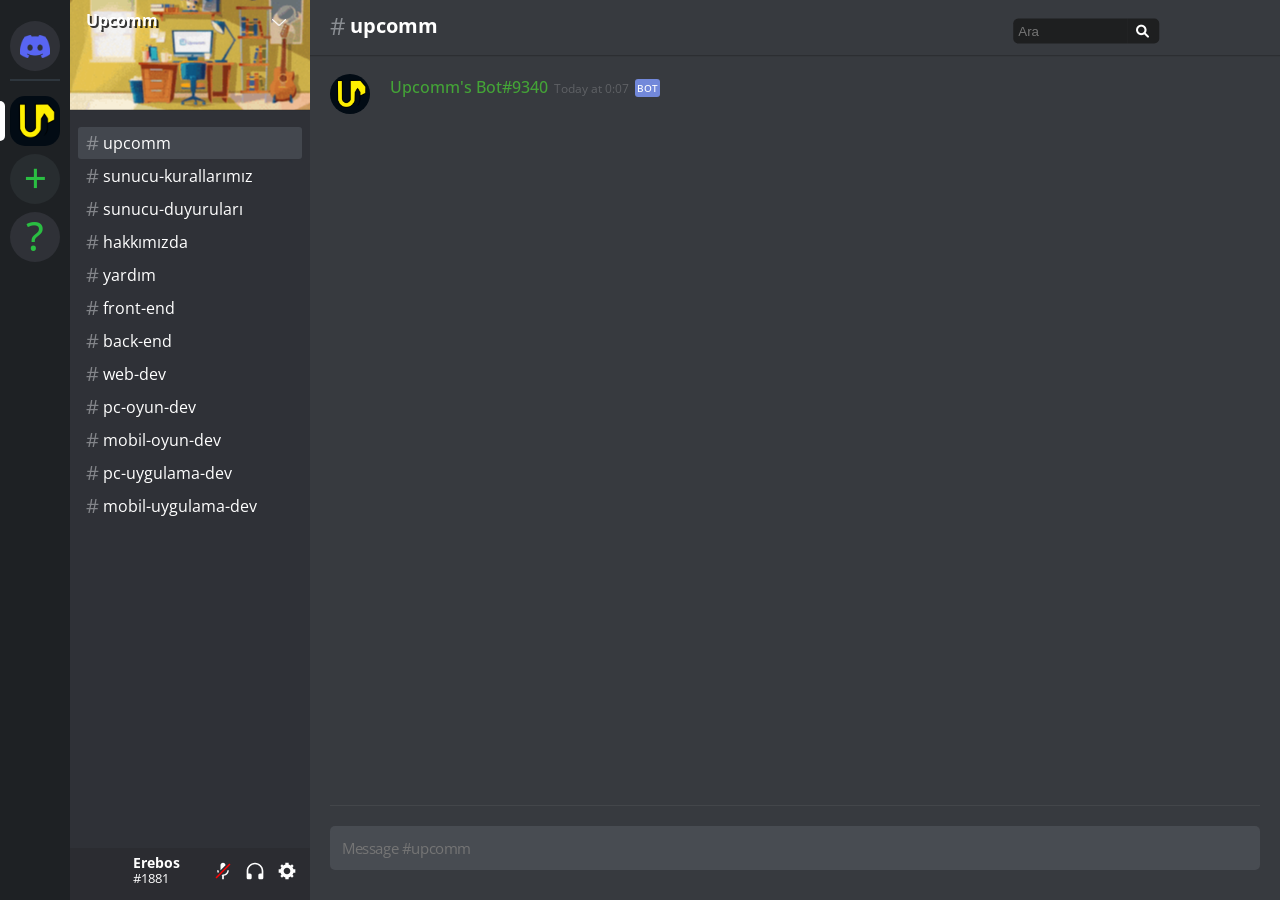
<file: index.html>
<!DOCTYPE html>
<html lang="en">

<head>
    <meta charset="UTF-8">
    <meta http-equiv="X-UA-Compatible" content="IE=edge">
    <meta name="viewport" content="width=device-width, initial-scale=1.0">
    <meta name="description" content="Upcomm, Discord Yazılım Topluluğu.">
    <meta name="keywords" content="Upcomm Yazılım Discord Sunucu Kod">
    <meta name="author" content="Upcomm">

    <link rel="stylesheet" href="https://cdnjs.cloudflare.com/ajax/libs/font-awesome/4.7.0/css/font-awesome.min.css">
    <link rel="stylesheet" href="https://cdnjs.cloudflare.com/ajax/libs/font-awesome/6.0.0/css/all.min.css"
        integrity="sha512-9usAa10IRO0HhonpyAIVpjrylPvoDwiPUiKdWk5t3PyolY1cOd4DSE0Ga+ri4AuTroPR5aQvXU9xC6qOPnzFeg=="
        crossorigin="anonymous" referrerpolicy="no-referrer" />
    <link rel="Shortcut Icon" href="img/upcomm.gif" type="image/x-icon">

    <link rel="stylesheet" href="css/style.css">
    <title>Upcomm</title>
</head>

<body>
    <div id="demo">
        <div class="discord-app-mount">
            <div class="discord-app">
                <div class="app-buttons"></div>
                <div class="guilds">
                    <div onclick="location.href='https://discord.gg/yazilimcimekani'" id="dicord-guild" class="guild"
                        style="background-size: 60%; background-image: url(img/discord.png);">

                    </div>
                    <hr width="80%" align="left" color="#2e363d" size="2">
                    <br>

                    <div class="guild selected" style="background-image: url(img/upcomm.png);">

                    </div>

                    <div class="guild guild-add">
                        <div class="widget">
                            <label class="button" for="widget-popup"></label>
                            <input type="checkbox" id="widget-popup">
                            <div class="widgetpopup">
                                <label for="widget-popup"></label>
                                <div class="inner">
                                    <div class="title">
                                        <label for="widget-popup">

                                        </label>
                                    </div>
                                    <div class="widcontect">
<iframe src="https://discord.com/widget?id=1029059286132871319&theme=dark" width="350" height="500" allowtransparency="true" frameborder="0" sandbox="allow-popups allow-popups-to-escape-sandbox allow-same-origin allow-scripts"></iframe>
                                    </div>
                                </div>
                            </div>
                        </div>
                    </div>

                    <div class="guild guild-compass" style="background-image: url();">
                        <div class="popup-container">
                            <label class="button" for="login-popup"></label>
                            <input type="checkbox" id="login-popup">
                            <div class="popup">
                                <label for="login-popup"></label>
                                <div class="inner">
                                    <div class="title">
                                        <label for="login-popup">

                                        </label>
                                    </div>
                                    <div class="content">
                                        <h1>Upcomm Nedir?</h1>
                                        <p>Upcomm Discord'da Yazılımcıların Oluşturmuş Olduğu Topluluktur. Siz de
                                            Discord Topluluk Sunucumuza Katılarak Bu Topluluğa Dahil Olabilirsiniz. <br>
                                            https://discord.gg/yazilimcimekani</p>
                                        <img src="img/upcomm-discord.png" style="height: 200px;" alt="">
                                    </div>
                                </div>
                            </div>
                        </div>
                    </div>
                </div>
                <div class="channels">
                    <div class="header">
                        <strong style="text-shadow: 2px 2px #000000c7;">Upcomm</strong>
                        <img class="down-arrow" src="img/icons8-down-arrow-32.png" alt="">
                    </div>
                    <div class="channel-wrapper"></div>
                    <div class="user"></div>

                    <section class="panel">
                        <div class="user-info">
                            <div class="avatar-wrapper">
                                <div class="status-holder">
                                    <div class="user-status-icon"></div>
                                </div>
                            </div>
                            <div class="name-tag-container">
                                <h1 class="username tipper-boi" data-tip="Kullanıcı Adını Kopyalamak İçin Tıkla">Erebos
                                </h1>
                                <div class="roller">
                                    <p class="status-emoji">#1881</p>
                                </div>
                            </div>
                        </div>
                        <div class="button-container">
                            <button class="switcher tipper-boi" data-tip="Susturmayı Kaldır">
                                <svg aria-hidden="false" width="20" height="20" viewBox="0 0 24 24">
                                    <path
                                        d="M6.7 11H5C5 12.19 5.34 13.3 5.9 14.28L7.13 13.05C6.86 12.43 6.7 11.74 6.7 11Z"
                                        fill="currentColor"></path>
                                    <path
                                        d="M9.01 11.085C9.015 11.1125 9.02 11.14 9.02 11.17L15 5.18V5C15 3.34 13.66 2 12 2C10.34 2 9 3.34 9 5V11C9 11.03 9.005 11.0575 9.01 11.085Z"
                                        fill="currentColor"></path>
                                    <path
                                        d="M11.7237 16.0927L10.9632 16.8531L10.2533 17.5688C10.4978 17.633 10.747 17.6839 11 17.72V22H13V17.72C16.28 17.23 19 14.41 19 11H17.3C17.3 14 14.76 16.1 12 16.1C11.9076 16.1 11.8155 16.0975 11.7237 16.0927Z"
                                        fill="currentColor"></path>
                                    <path
                                        d="M21 4.27L19.73 3L3 19.73L4.27 21L8.46 16.82L9.69 15.58L11.35 13.92L14.99 10.28L21 4.27Z"
                                        class="strikethrough-1n4ekb" fill="red"></path>
                                </svg>
                            </button>
                            <button class="switcher tipper-boi" data-tip="Sağırlaştır">
                                <svg width="20" height="20" viewBox="0 0 24 24">
                                    <path
                                        d="M12 2.00305C6.486 2.00305 2 6.48805 2 12.0031V20.0031C2 21.1071 2.895 22.0031 4 22.0031H6C7.104 22.0031 8 21.1071 8 20.0031V17.0031C8 15.8991 7.104 15.0031 6 15.0031H4V12.0031C4 7.59105 7.589 4.00305 12 4.00305C16.411 4.00305 20 7.59105 20 12.0031V15.0031H18C16.896 15.0031 16 15.8991 16 17.0031V20.0031C16 21.1071 16.896 22.0031 18 22.0031H20C21.104 22.0031 22 21.1071 22 20.0031V12.0031C22 6.48805 17.514 2.00305 12 2.00305Z"
                                        fill="currentColor"></path>
                                </svg></svg>
                            </button>
                            <button class="switcher tipper-boi" data-tip="Kullanıcı Ayarları">
                                <svg aria-hidden="false" width="20" height="20" viewBox="0 0 24 24">
                                    <path fill="currentColor" fill-rule="evenodd" clip-rule="evenodd"
                                        d="M19.738 10H22V14H19.739C19.498 14.931 19.1 15.798 18.565 16.564L20 18L18 20L16.565 18.564C15.797 19.099 14.932 19.498 14 19.738V22H10V19.738C9.069 19.498 8.203 19.099 7.436 18.564L6 20L4 18L5.436 16.564C4.901 15.799 4.502 14.932 4.262 14H2V10H4.262C4.502 9.068 4.9 8.202 5.436 7.436L4 6L6 4L7.436 5.436C8.202 4.9 9.068 4.502 10 4.262V2H14V4.261C14.932 4.502 15.797 4.9 16.565 5.435L18 3.999L20 5.999L18.564 7.436C19.099 8.202 19.498 9.069 19.738 10ZM12 16C14.2091 16 16 14.2091 16 12C16 9.79086 14.2091 8 12 8C9.79086 8 8 9.79086 8 12C8 14.2091 9.79086 16 12 16Z">
                                    </path>
                                </svg>

                                <div class="setting-container">
                                    <label class="button" for="setting-popup"></label>
                                    <input type="checkbox" id="setting-popup">
                                    <div class="setting">
                                        <label for="setting-popup"></label>
                                        <div class="inner">
                                            <div class="title">
                                                <label for="setting-popup">

                                                </label>
                                            </div>
                                            <div class="content">
                                                
                                            </div>
                                        </div>
                                    </div>
                                </div>
                            </button>
                        </div>
                    </section>
                </div>
                <div class="chat">
                    <div class="header">upcomm</div>
                    <div class="messages-wrapper">
                        <div class="messages"></div>
                    </div>
                    <div class="input-wrapper">
                        <div class="input">
                            <textarea placeholder="Message #upcomm" disabled="disabled"></textarea>
                        </div>
                    </div>
                    <div class="searchbar">
                        <div class="wrap">
                            <div class="search">
                                <input type="text" class="searchTerm" placeholder="Ara">
                                <button type="submit" class="searchButton">
                                    <i class="fa fa-search"></i>
                                </button>
                            </div>
                        </div>
                    </div>
                </div>
            </div>
        </div>
    </div>
    <script src="js/script.js"></script>
</body>

</html>
</file>
<file: css/style.css>
@import url('https://fonts.googleapis.com/css?family=Open+Sans:300,400,500,700');

body {
    margin: 0;
    font-family: 'Open Sans', Helvetica Neue, Helvetica, Arial, sans-serif;
    font-size: 16px;
    overflow: hidden;
    background: #2e363d;
}

#demo {
    background: #2e363d;
    text-align: center;
}

#demo .title {
    font-size: 2.5em;
    font-weight: 700;
    color: white;
}

.down-arrow {
    height: 7px;
    margin-left: 110px;
}

#demo .invite-now-wrapper {
    height: 102px;
}

#demo .invite-now-wrapper .invite-now {
    display: inline-block;
    font-size: 2em;
    font-weight: 700;
    line-height: 1em;
    color: #2e363d;
    cursor: pointer;
    padding: 0.5em 2em;
    margin-bottom: 1em;
    background-color: white;
    border-radius: 40px;
    border-bottom: 6px solid #bbdbf7;
    transition: 200ms;
    user-select: none;
}

#demo .invite-now-wrapper .invite-now:hover {
    border-bottom-width: 10px;
    margin-top: -4px;
}

#demo .invite-now-wrapper .invite-now:active {
    border-bottom-width: 4px;
    margin-top: 2px;
    transition: 50ms;
}

#demo .discord-app-mount {
    text-align: left;
    height: 700px;
    position: relative;
}

.discord-app {
    font-size: 16px;
    user-select: none;
    color: white;
    height: 100%;
    background: #36393f;
    position: fixed;
    bottom: 0;
    overflow: hidden;
    width: 100%;
}

.discord-app ::-webkit-scrollbar {
    width: 14px;
}

.discord-app ::-webkit-scrollbar-thumb,
.discord-app ::-webkit-scrollbar-track-piece {
    border-radius: 7px;
    background-clip: padding-box;
    border: 3px solid #373a3f;
}

.discord-app ::-webkit-scrollbar-thumb {
    background-color: #1e2124;
}

.discord-app ::-webkit-scrollbar-track-piece {
    background-color: #2f3137;
}

.discord-app .app-buttons,
.discord-app .app-buttons:before,
.discord-app .app-buttons:after {
    content: '';
    width: 10px;
    height: 10px;
    cursor: pointer;
    border-radius: 50%;
    position: absolute;
    z-index: 4;
    transition: 100ms;
}

.discord-app .emoji {
    height: 1rem;
    width: 1rem;
    min-height: 22px;
    min-width: 22px;
    margin: 0 0.05em 0 0.1em !important;
    vertical-align: -0.4em;
    object-fit: contain;
}

.discord-app .guilds,
.discord-app .channels,
.discord-app .chat {
    position: absolute;
    top: 0;
    bottom: 0;
}

.discord-app .guilds {
    width: 70px;
    padding: 36px 0 18px 10px;
    box-sizing: border-box;
    background: #1e2124;
    overflow-y: auto;
    left: 0;
}

#dicord-guild:hover {
    border-radius: 15px;
    transition: 0.4s;
}

.discord-app .guilds .guild {
    width: 50px;
    height: 50px;
    margin-top: -15px;
    background: #2f3137;
    border-radius: 50%;
    cursor: pointer;
    background-position: center;
    background-repeat: no-repeat;
    background-size: cover;
    position: relative;
    transition: 0.4s;
}

.discord-app .guilds .guild.selected {
    border-radius: 15px;
}

.discord-app .guilds .guild.selected:before {
    content: '';
    display: block;
    width: 10px;
    height: 40px;
    background: white;
    border-radius: 20px;
    position: absolute;
    top: 50%;
    left: -15px;
    margin-top: -20px;
}

.discord-app .guilds .guild.guild-add {
    background: #282d30;
    color: #2abe42;
    font-size: 40px;
    font-weight: 500;
    line-height: 100%;
    vertical-align: baseline;
    text-align: center;
    transition: border-color 250ms ease, color 250ms ease;
}

.discord-app .guilds .guild.guild-add:after {
    content: '+';
    position: relative;
    top: 4px;
}

.discord-app .guilds .guild.guild-add:hover {
    background: #2abe42;
    color: rgba(255, 255, 255, 0.75);
}


.discord-app .guilds .guild.guild-compass {
    color: #2abe42;
    font-size: 40px;
    font-weight: 500;
    line-height: 100%;
    vertical-align: baseline;
    text-align: center;
    transition: border-color 250ms ease, color 250ms ease;
}

.discord-app .guilds .guild.guild-compass:after {
    content: '?';
    position: relative;
    top: 4px;
}

.discord-app .guilds .guild.guild-compass:hover {
    background: #2abe42;
    color: rgba(255, 255, 255, 0.75);
}

.discord-app .guilds .guild+.guild {
    margin-top: 8px;
    transition: 0.4s;
}

.discord-app .guilds .guild+.guild:hover {
    border-radius: 30%;
}

.discord-app .channels .header,
.discord-app .chat .header {
    height: 56px;
    color: white;
    z-index: 9;
    line-height: 40px;
    text-overflow: ellipsis;
    white-space: nowrap;
    box-sizing: border-box;
    border-bottom: 1px solid rgba(0, 0, 0, 0.2);
    box-shadow: 0 1px 0 rgba(0, 0, 0, 0.06);
}

.header {
    background-image: url(../img/upcomm.gif);
}

.chat .header {
    background: transparent;
}

.discord-app .channels ::-webkit-scrollbar,
.discord-app .chat textarea ::-webkit-scrollbar {
    width: 8px;
}

.discord-app .channels ::-webkit-scrollbar-thumb,
.discord-app .chat textarea ::-webkit-scrollbar-thumb,
.discord-app .channels ::-webkit-scrollbar-track-piece,
.discord-app .chat textarea ::-webkit-scrollbar-track-piece {
    border-color: rgba(0, 0, 0, 0);
    border-radius: 4px;
    border-style: solid;
    border-width: 3px;
}

.discord-app .channels ::-webkit-scrollbar-thumb,
.discord-app .chat textarea ::-webkit-scrollbar-thumb {
    background-color: #212326;
    border: 2px solid rgba(0, 0, 0, 0);
}

.discord-app .channels ::-webkit-scrollbar-track,
.discord-app .chat textarea ::-webkit-scrollbar-track {
    background-color: rgba(0, 0, 0, 0);
    border: 2px solid rgba(0, 0, 0, 0);
    visibility: hidden;
}

.discord-app .channels ::-webkit-scrollbar-track-piece,
.discord-app .chat textarea ::-webkit-scrollbar-track-piece {
    background-color: rgba(0, 0, 0, 0);
}

.discord-app .channels ::-webkit-scrollbar-corner,
.discord-app .chat textarea ::-webkit-scrollbar-corner {
    background-color: rgba(0, 0, 0, 0);
}

.discord-app .channels {
    background-color: #2f3137;
    width: 240px;
    left: 70px;
}

.discord-app .channels .header {
    font-weight: 500;
    padding: 0 16px;
    cursor: pointer;
    transition: background-color 150ms ease;
    background-repeat: no-repeat;
    background-position: center center;
    z-index: 3;
    height: 110px;
}

.discord-app .channels .header:hover {
    background-color: rgba(0, 0, 0, 0.2);
}

.discord-app .channels .channel-wrapper {
    padding-top: 16px;
    overflow-y: auto;
    position: absolute;
    top: 110px;
    bottom: 52px;
    left: 0;
    right: 0;
}

.discord-app .channels .channel-wrapper .channel {
    width: 224px;
    height: 32px;
    line-height: 32px;
    padding: 0 8px;
    margin: 1px 0 1px 8px;
    border-radius: 3px;
    box-sizing: border-box;
    transition: 50ms;
}

.discord-app .channels .channel-wrapper .channel.selected {
    background-color: rgba(80, 85, 94, 0.6);
}

.discord-app .channels .channel-wrapper .channel:not(.selected) {
    cursor: pointer;
}

.discord-app .channels .channel-wrapper .channel:not(.selected):hover {
    background-color: #36393f;
}

.discord-app .channels .channel-wrapper .channel:before {
    content: '#';
    font-size: 20px;
    font-weight: 400;
    color: rgba(186, 188, 191, 0.6);
    margin-right: 4px;
    vertical-align: top;
}

.discord-app .channels .user {
    height: 52px;
    background-color: rgba(33, 35, 38, 0.3);
    position: absolute;
    left: 0;
    right: 0;
    bottom: 0;
}

.discord-app .chat {
    background-color: #373a3f;
    left: 310px;
    right: 0;
}

.discord-app .chat .header {
    padding: 0 5px 0 20px;
    font-weight: 700;
    font-size: 20px;
    line-height: 52px;
}

.discord-app .chat .header:before {
    content: '#';
    margin-right: 4px;
    color: #8a8e93;
    font-size: 24px;
    font-weight: 400;
    vertical-align: top;
}

.discord-app .chat .messages-wrapper {
    overflow-x: hidden;
    overflow-y: auto;
    position: absolute;
    top: 56px;
    left: 0;
    right: 0;
    bottom: 95px;
}

.discord-app .chat .messages {
    left: 0;
    right: 0;
    bottom: 0;
}

.discord-app .chat .messages.attached {
    position: absolute;
    bottom: 0;
}

.discord-app .chat .messages.hide {
    transform: translate3D(50px, 0, 0);
    opacity: 0;
    transition: 300ms ease-in;
}

.discord-app .chat .message-group {
    margin: 0 6px 0 20px;
    padding: 0;
    overflow: hidden;
    opacity: 0;
    max-height: 0;
    transform: perspective(600px) translate3D(0, 0, -50px);
    transition: 1000ms max-height, 100ms padding, 200ms opacity, 400ms transform;
}

.discord-app .chat .message-group+.message-group {
    border-top: 1px solid rgba(255, 255, 255, 0.04);
}

.discord-app .chat .message-group.animate-in {
    padding: 20px 0;
    opacity: 1;
    max-height: 1000px;
    transform: perspective(600px) translate3D(0, 0, 0);
}

.discord-app .chat .message-group .avatar,
.discord-app .chat .message-group .comment {
    vertical-align: top;
    display: inline-block;
}

.discord-app .chat .message-group .avatar {
    width: 40px;
    height: 40px;
    background-color: rgba(255, 255, 255, 0.1);
    background-size: cover;
    border-radius: 50%;
    margin: -2px 20px 0 0;
}

.discord-app .chat .message-group .comment {
    width: 550px;
}

.discord-app .chat .message-group .username-wrapper {
    font-size: 0;
}

.discord-app .chat .message-group .username-wrapper .username,
.discord-app .chat .message-group .username-wrapper .bot-tag,
.discord-app .chat .message-group .username-wrapper .timestamp {
    display: inline-block;
    vertical-align: baseline;
    font-size: 1rem;
}

.discord-app .chat .message-group .username-wrapper .username {
    font-weight: 500;
    cursor: pointer;
}

.discord-app .chat .message-group .username-wrapper .username:hover {
    text-decoration: underline;
}

.discord-app .chat .message-group .username-wrapper .bot-tag {
    background-color: #7288da;
    color: white;
    border-radius: 3px;
    font-size: 10px;
    font-weight: 500;
    line-height: 16px;
    margin-left: 6px;
    padding: 1px 2px;
    text-transform: uppercase;
    vertical-align: bottom;
}

.discord-app .chat .message-group .username-wrapper .bot-tag:before {
    content: 'BOT';
}

.discord-app .chat .message-group .username-wrapper .timestamp {
    font-size: 0.75rem;
    color: rgba(255, 255, 255, 0.2);
    margin-left: 6px;
}

.discord-app .chat .message {
    opacity: 0;
    transform: perspective(600px) translate3D(0, 0, -50px);
    transition: opacity 800ms, 250ms transform;
}

.discord-app .chat .message.animate-in {
    opacity: 1;
    transform: perspective(600px) translate3D(0, 0, 0);
}

.discord-app .chat .message .message-text {
    color: rgba(255, 255, 255, 0.7);
    font-size: 0.9375rem;
    line-height: 1.1em;
    margin-top: 6px;
    white-space: pre-wrap;
    word-wrap: break-word;
}

.discord-app .chat .message .embed {
    display: flex;
    max-width: 520px;
    margin-top: 5px;
    position: relative;
}

.discord-app .chat .message .embed .embed-pill {
    width: 4px;
    border-radius: 3px 0 0 3px;
    background-color: #4f545c;
    flex-shrink: 0;
}

.discord-app .chat .message .embed .embed-rich {
    display: flex;
    box-sizing: border-box;
    flex-direction: column;
    background-color: rgba(46, 48, 54, 0.3);
    border-color: rgba(46, 48, 54, 0.6);
    border-radius: 0 3px 3px 0;
    padding: 8px 10px;
    position: relative;
}

.discord-app .chat .message .embed .embed-rich .embed-footer-icon,
.discord-app .chat .message .embed .embed-rich .embed-footer {
    vertical-align: baseline;
}

.discord-app .chat .message .embed .embed-rich .embed-footer-icon {
    border-radius: 2.45px;
    float: left;
    height: 18px;
    margin-right: 10px;
    object-fit: contain;
    width: 18px;
}

.discord-app .chat .message .embed .embed-rich .embed-footer {
    color: rgba(255, 255, 255, 0.6);
    display: inline-block;
    font-size: 0.75rem;
    font-weight: 500;
    letter-spacing: 0;
    transform: translate3d(0, -3px, 0);
}

.discord-app .chat .input-wrapper {
    padding: 20px 0 30px;
    box-sizing: border-box;
    border-top: 1px solid rgba(255, 255, 255, 0.06);
    position: absolute;
    left: 20px;
    right: 20px;
    bottom: 0;
}

.discord-app .chat .input-wrapper .input {
    height: 44px;
    background-color: rgba(114, 118, 126, 0.3);
    border-radius: 5px;
}

.discord-app .chat .input-wrapper .input textarea {
    font-family: inherit;
    height: auto;
    background-color: rgba(0, 0, 0, 0);
    color: rgba(255, 255, 255, 0.7);
    padding: 10px 38px 10px 12px;
    appearance: none;
    border: none;
    font-size: 0.9375rem;
    font-weight: 400;
    letter-spacing: -0.025rem;
    line-height: 1.25rem;
    margin: 2px 2px 2px 0;
    max-height: 144px;
    min-height: 20px;
    outline: none;
    resize: none;
    width: 100%;
}

.discord-app .chat .message .embed .embed-content {
    display: flex;
    margin-bottom: 10px;
    width: 100%;
}

.discord-app .chat .message .embed .embed-content .embed-inner-content {
    flex: 1;
}

.discord-app .chat .message .embed .embed-content .embed-inner-content .embed-title {
    color: white;
    font-size: 0.875rem;
}

.discord-app .chat .message .embed .embed-content .embed-inner-content .embed-fields {
    display: flex;
    flex-direction: row;
    flex-wrap: wrap;
    margin-top: -10px;
    color: rgba(255, 255, 255, 0.6);
}

.discord-app .chat .message .embed .embed-content .embed-inner-content .embed-fields .embed-field {
    flex: 0;
    max-width: 506px;
    min-width: 100%;
    padding-top: 10px;
}

.discord-app .chat .message .embed .embed-content .embed-inner-content .embed-fields .embed-field.embed-field-inline {
    flex: 1;
    flex-basis: auto;
    min-width: 150px;
}

.discord-app .chat .message .embed .embed-content .embed-inner-content .embed-fields .embed-field .embed-field-name {
    color: white;
    font-size: 0.825rem;
    font-weight: 500;
    margin-bottom: 4px;
}

.discord-app .chat .message .embed .embed-content .embed-inner-content .embed-fields .embed-field .embed-field-value {
    color: rgba(255, 255, 255, 0.7);
    font-size: 0.775rem;
    font-weight: 400;
    line-height: 0.9625rem;
    white-space: pre-line;
}

.discord-app .chat .message .embed .embed-content .embed-thumb {
    border-radius: 3px;
    flex-shrink: 0;
    margin-left: 20px;
    max-height: 300px;
    max-width: 450px;
    bottom: 0;
    position: fixed;
    object-fit: contain;
    width: auto;
}



.panel {
    width: 220px;
    margin-top: 42.7vw;
    margin-left: 1vw;
    background: transparent;
    display: flex;
    align-items: center;
    padding: 0rem 0rem;
    z-index: 1;
    border-radius: 12px;
    position: fixed;
    bottom: 0;
}

.panel:hover .tag,
.panel:hover .status-emoji {
    transform: translateY(-128%);
}

.avatar-wrapper {
    margin-right: 10px;
    margin-top: 1.0vw;
    position: absoflute;
    background-image: url(../img/upcomm.png);
    width: 40px;
    height: 40px;
    border-radius: 50%;
    object-fit: cover;
}

.user-info {
    display: flex;
    flex-grow: 1;
    position: relative;
}

.username {
    font-size: 0.9rem;
    cursor: pointer;
    font-weight: 700;
    margin-bottom: -7px;
}

.tipper-boi::after,
.tipper-boi::before {
    font-size: 0.64rem;
    pointer-events: none;
    opacity: 0;
    transition: opacity 64ms, transform 128ms cubic-bezier(0.43, 0.09, 0.38, 2.56);
}

.tipper-boi::before {
    content: attr(data-tip);
    position: absolute;
    width: max-content;
    left: 50%;
    top: 0;
    transform: translate(-50%, -132%) scale(0.98);
    font-size: 1vw;
    color: var(#ffffff);
    background: var(#000000);
    padding: 8px 12px;
    border-radius: 4px;
    font-weight: normal;
    box-shadow: 0 8px 16px rgba(0, 0, 0, 0.527);
}

.tipper-boi::after {
    content: "";
    position: absolute;
    width: 10px;
    height: 10px;
    top: 0;
    background: var(#000000);
    left: 50%;
    transform: translate(-50%, -172%) rotate(45deg) scale(0.98);
    z-index: -1;
}

.tipper-boi:hover::before,
.tipper-boi:hover::after {
    opacity: 1;
}

.tipper-boi:hover::after {
    transform: translate(-50%, -172%) rotate(45deg) scale(0.98);
}

.tipper-boi:hover::before {
    transform: translate(-50%, -132%) scale(1);
}

.roller {
    color: var(#b9bbbe);
    overflow: hidden;
}

.status-emoji {
    font-size: 0.8rem;
    margin-top: 4px;
}

.button-container {
    display: flex;
}

.switcher {
    width: 32px;
    height: 32px;
    border: 0;
    background: transparent;
    border-radius: 4px;
    cursor: pointer;
    color: inherit;
    display: flex;
    justify-content: center;
    align-items: center;
    position: relative;
}

.switcher:hover {
    background: var(#45494e);
}

.popup-container .button {
    position: fixed;
    width: 50px;
    height: 50px;
    margin-left: -3vw;
    line-height: 40px;
    background: transparent;
    padding: 0 25px;
    border-radius: 50px;
    font-size: 14px;
    cursor: pointer;
    z-index: 99;
}

.popup-container .popup {
    position: fixed;
    top: 0;
    left: 0;
    width: 100%;
    height: 100%;
    background: rgba(0, 0, 0, 0.753);
    z-index: 10;
    opacity: 0;
    visibility: hidden;
    transition: 400ms all;
}

.popup-container .popup>label {
    position: absolute;
    top: 0;
    left: 0;
    width: 100%;
    height: 100%;
    cursor: pointer;
}

.popup-container .popup .inner {
    position: absolute;
    top: 100%;
    left: 50%;
    transform: translate(-50%, -50%);
    background: transparent;
    min-width: 800px;
    box-sizing: border-box;
    transition: 400ms all;
    z-index: 10;
    max-height: 100%;
    overflow: auto;
}

.popup-container .popup .inner .title {
    height: 40px;
    display: flex;
    justify-content: space-between;
    align-items: center;
    padding: 0 15px;
    position: sticky;
    top: 0;
    background: transparent;
}

.popup-container .popup .inner .title label {
    margin-left: 60vw;
    font-size: 24px;
    color: #999;
    cursor: pointer;
}

.popup-container .popup .inner .title label:hover {
    color: #222;
}

.popup-container .popup .inner .content {
    padding: 5px 15px 15px;
}

.popup-container .popup .inner .content ul li {
    margin-bottom: 15px;
}

.popup-container .popup .inner .content ul li:last-child {
    margin-bottom: 0;
}

.popup-container .popup .inner .content ul li input {
    width: 100%;
    box-sizing: border-box;
    border: none;
    border-bottom: 1px solid #ddd;
    padding-bottom: 10px;
    font-size: 12px;
}

.popup-container .popup .inner .content p:last-child {
    margin-bottom: 0;
}

.popup-container .popup .inner .content .close-btn {
    margin-top: 15px;
    padding-top: 15px;
    border-top: 1px solid #ddd;
}

.popup-container .popup .inner .content .close-btn label {
    background: rgba(0, 0, 0, 0.05);
    display: block;
    line-height: 30px;
    text-align: center;
    font-size: 13px;
    color: #444;
    border-radius: 3px;
    cursor: pointer;
}

.popup-container .popup .inner .content .close-btn label:hover {
    background: rgba(0, 0, 0, 0.1);
}

.popup-container .popup .inner .content h1 {
    color: #2abe42;
    float: left;
    margin-left: 100px;
}

.popup-container .popup .inner .content p {
    font-size: 2vw;
    color: white;
    float: top;
    margin-top: 150px;
}

.popup-container .popup .inner .content img {
    position: relative;
    float: right;
    margin-right: 150px;
}

.popup-container>input {
    position: absolute;
    left: -9999px;
    opacity: 0;
}

.popup-container>input:checked+.popup {
    opacity: 1;
    visibility: visible;
}

.popup-container>input:checked+.popup .inner {
    top: 50%;
}


/* */

.setting-container .button {
    position: fixed;
    width: 50px;
    height: 50px;
    margin-left: -3vw;
    line-height: 40px;
    background: transparent;
    padding: 0 25px;
    border-radius: 50px;
    font-size: 14px;
    cursor: pointer;
    z-index: 99;
}

.setting-container .setting {
    position: fixed;
    top: 0;
    left: 0;
    width: 100%;
    height: 100%;
    background: rgba(0, 0, 0, 0.548);
    z-index: 10;
    opacity: 0;
    visibility: hidden;
    transition: 400ms all;
}

.setting-container .setting>label {
    position: absolute;
    top: 0;
    left: 0;
    width: 100%;
    height: 100%;
    cursor: pointer;
}

.setting-container .setting .inner {
    position: absolute;
    top: 100%;
    left: 50%;
    transform: translate(-50%, -50%);
    background: transparent;
    min-width: 800px;
    box-sizing: border-box;
    transition: 400ms all;
    z-index: 10;
    max-height: 100%;
    overflow: auto;
}

.setting-container .setting .inner .title {
    height: 40px;
    display: flex;
    justify-content: space-between;
    align-items: center;
    padding: 0 15px;
    position: sticky;
    top: 0;
    background: transparent;
}

.setting-container .setting .inner .title label {
    margin-left: 60vw;
    font-size: 24px;
    color: #999;
    cursor: pointer;
}

.setting-container .setting .inner .title label:hover {
    color: #222;
}

.setting-container .setting .inner .content {
    padding: 5px 15px 15px;
}

.setting-container .setting .inner .content ul li {
    margin-bottom: 15px;
}

.setting-container .setting .inner .content ul li:last-child {
    margin-bottom: 0;
}

.setting-container .setting .inner .content ul li input {
    width: 100%;
    box-sizing: border-box;
    border: none;
    border-bottom: 1px solid #ddd;
    padding-bottom: 10px;
    font-size: 12px;
}

.setting-container .setting .inner .content p:last-child {
    margin-bottom: 0;
}

.setting-container .setting .inner .content .close-btn {
    margin-top: 15px;
    padding-top: 15px;
    border-top: 1px solid #ddd;
}

.setting-container .setting .inner .content .close-btn label {
    background: rgba(0, 0, 0, 0.05);
    display: block;
    line-height: 30px;
    text-align: center;
    font-size: 13px;
    color: #444;
    border-radius: 3px;
    cursor: pointer;
}

.setting-container .setting .inner .content .close-btn label:hover {
    background: rgba(0, 0, 0, 0.1);
}



.setting-container>input {
    position: absolute;
    left: -9999px;
    opacity: 0;
}

.setting-container>input:checked+.setting {
    opacity: 1;
    visibility: visible;
}

.setting-container>input:checked+.setting .inner {
    top: 50%;
}


/* */

.widget .button {
    position: fixed;
    width: 50px;
    height: 50px;
    margin-left: -3vw;
    line-height: 40px;
    background: transparent;
    padding: 0 25px;
    border-radius: 50px;
    font-size: 14px;
    cursor: pointer;
    z-index: 99;
}

.widget .widgetpopup {
    position: fixed;
    top: 0;
    left: 0;
    width: 100%;
    height: 100%;
    background: transparent;
    z-index: 10;
    opacity: 0;
    visibility: hidden;
    transition: 400ms all;

}

.widget .widgetpopup>label {
    position: absolute;
    top: 0;
    left: 0;
    width: 100%;
    height: 100%;
    cursor: pointer;
}

.widget .widgetpopup .inner {
    position: absolute;
    top: 100%;
    left: 85%;
    transform: translate(-50%, -50%);
    background: transparent;
    min-width: 0px;
    box-sizing: border-box;
    transition: 400ms all;
    z-index: 10;
    max-height: 100%;
    overflow: auto;
}

.widget>input {
    position: absolute;
    left: -9999px;
    opacity: 0;
}

.widget>input:checked+.widgetpopup {
    opacity: 1;
    visibility: visible;
}

.widget>input:checked+.widgetpopup .inner {
    top: 50%;
}

.search {
    width: 100%;
    position: relative;
    display: flex;
}

.searchTerm {
    width: 100%;
    border: none;
    border-right: none;
    padding: 5px;
    height: 15px;
    border-radius: 5px 0 0 5px;
    outline: none;
    background: #181818cc;
}

.searchTerm:focus {
    color: white;
}

.searchButton {
    width: 40px;
    height: 25px;
    border: none;
    background: #181818cc;
    text-align: center;
    color: #fff;
    border-radius: 0 5px 5px 0;
    cursor: pointer;
    font-size: 13px;
    font-weight: 100;
}

/*Resize the wrap to see the search bar change!*/
.wrap {
    width: 15%;
    position: absolute;
    top: 3.4%;
    left: 80%;
    transform: translate(-50%, -50%);
}

/*-------------------------------*/




@media screen and (max-width:1000px),
screen and (max-device-width:1000px) {

    .discord-app .channels .header {
        display: none;
    }

    .channels {
        display: none
    }

    .searchbar {
        display: none
    }

    .panel {
        display: none
    }

    .discord-app .chat .messages-wrapper {
        margin-left: -250px;
    }

    .discord-app .chat .header {
        margin-left: -250px;
    }

    .discord-app .chat .input-wrapper {
        margin-left: -250px;
    }

    .widcontect {
        margin-right: 300px;
    }

    .discord-app .chat .message .embed .embed-rich{
        max-height: 200px;
        max-width: 300px;
    }

    .discord-app .chat .message .embed .embed-content .embed-thumb{
        max-height: 200px;
        max-width: 200px;
    }

}
</file>
